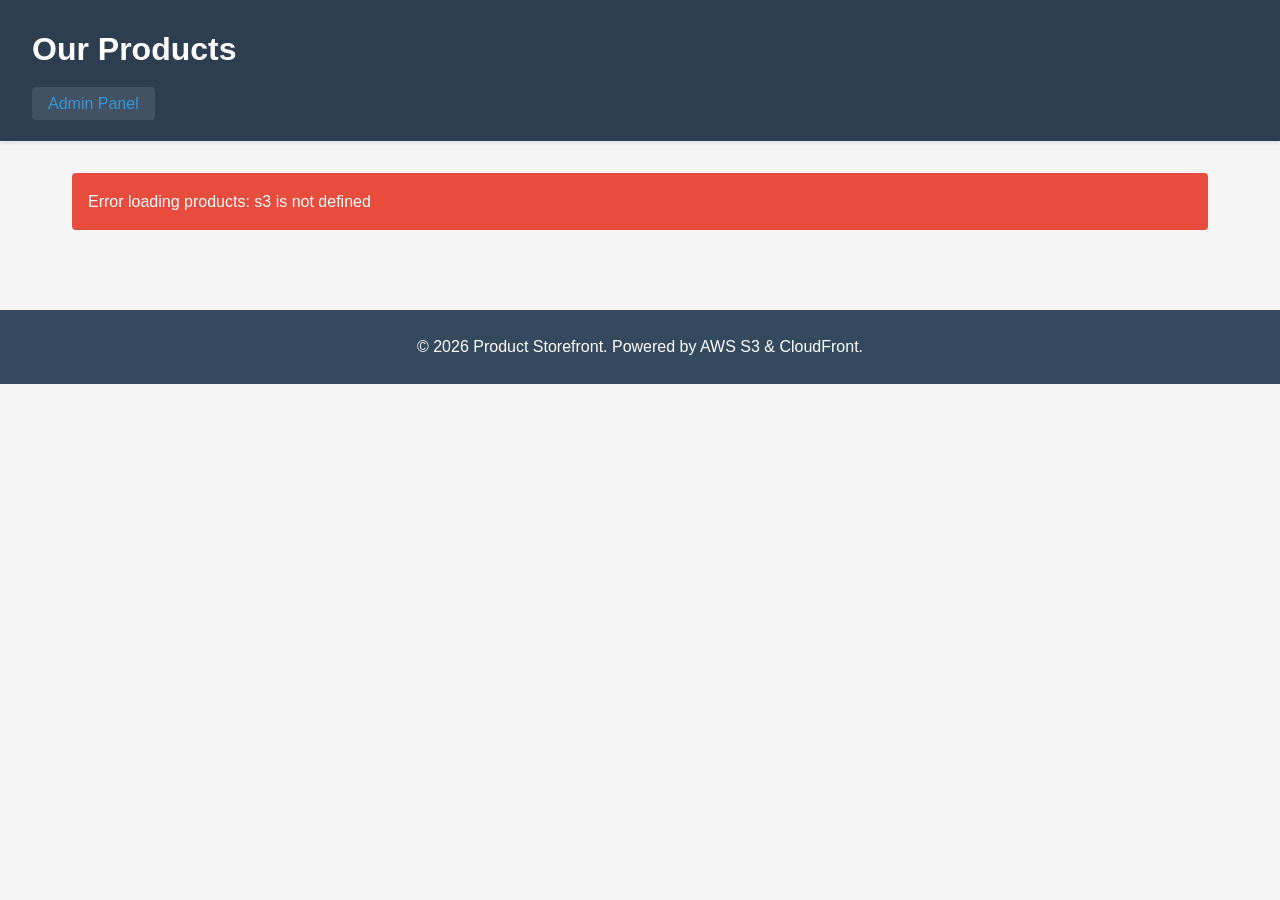
<file: index.html>
<!DOCTYPE html>
<html lang="en">
<head>
    <meta charset="UTF-8">
    <meta name="viewport" content="width=device-width, initial-scale=1.0">
    <title>Product Storefront</title>
    <link rel="stylesheet" href="styles.css">
</head>
<body>
    <header>
        <h1>Our Products</h1>
        <nav>
            <a href="admin.html" class="admin-link">Admin Panel</a>
        </nav>
    </header>
    
    <main>
        <div id="loading">Loading products...</div>
        <div id="error" class="error-message" style="display: none;"></div>
        <div id="products-container" class="products-grid"></div>
        <div id="no-products" style="display: none;" class="no-products">
            No products available yet. Visit the <a href="admin.html">Admin Panel</a> to add products.
        </div>
    </main>
    
    <footer>
        <p>&copy; 2026 Product Storefront. Powered by AWS S3 & CloudFront.</p>
    </footer>
    
    <!-- AWS SDK for JavaScript -->
    <script src="https://sdk.amazonaws.com/js/aws-sdk-2.1000.0.min.js"></script>
    <script src="config.js"></script>
    <script src="storefront.js"></script>
</body>
</html>
</file>
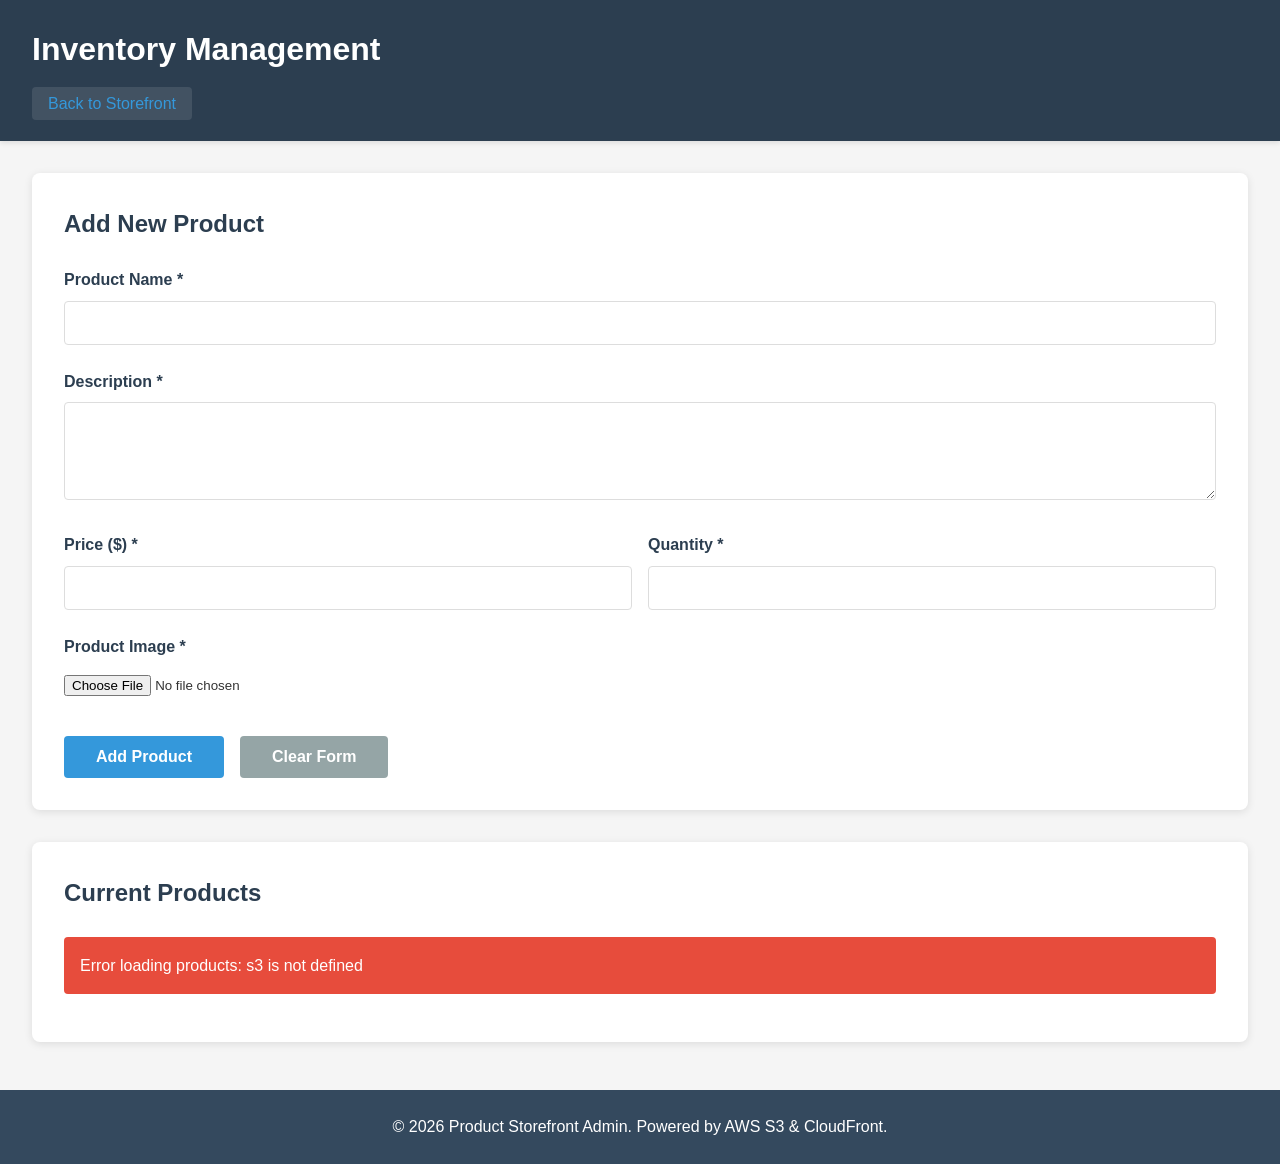
<file: admin.html>
<!DOCTYPE html>
<html lang="en">
<head>
    <meta charset="UTF-8">
    <meta name="viewport" content="width=device-width, initial-scale=1.0">
    <title>Admin Panel - Inventory Management</title>
    <link rel="stylesheet" href="styles.css">
</head>
<body>
    <header>
        <h1>Inventory Management</h1>
        <nav>
            <a href="index.html" class="storefront-link">Back to Storefront</a>
        </nav>
    </header>
    
    <main class="admin-main">
        <section class="add-product-section">
            <h2>Add New Product</h2>
            <form id="product-form">
                <div class="form-group">
                    <label for="product-name">Product Name *</label>
                    <input type="text" id="product-name" name="name" required>
                </div>
                
                <div class="form-group">
                    <label for="product-description">Description *</label>
                    <textarea id="product-description" name="description" rows="4" required></textarea>
                </div>
                
                <div class="form-row">
                    <div class="form-group">
                        <label for="product-price">Price ($) *</label>
                        <input type="number" id="product-price" name="price" step="0.01" min="0" required>
                    </div>
                    
                    <div class="form-group">
                        <label for="product-quantity">Quantity *</label>
                        <input type="number" id="product-quantity" name="quantity" min="0" required>
                    </div>
                </div>
                
                <div class="form-group">
                    <label for="product-image">Product Image *</label>
                    <input type="file" id="product-image" name="image" accept="image/*" required>
                    <div id="image-preview" class="image-preview"></div>
                </div>
                
                <div class="form-actions">
                    <button type="submit" id="submit-btn" class="btn btn-primary">Add Product</button>
                    <button type="reset" class="btn btn-secondary">Clear Form</button>
                </div>
                
                <div id="form-message" class="form-message"></div>
            </form>
        </section>
        
        <section class="products-list-section">
            <h2>Current Products</h2>
            <div id="loading">Loading products...</div>
            <div id="error" class="error-message" style="display: none;"></div>
            <div id="products-list" class="admin-products-list"></div>
            <div id="no-products" style="display: none;" class="no-products">
                No products yet. Add your first product above!
            </div>
        </section>
    </main>
    
    <footer>
        <p>&copy; 2026 Product Storefront Admin. Powered by AWS S3 & CloudFront.</p>
    </footer>
    
    <!-- AWS SDK for JavaScript -->
    <script src="https://sdk.amazonaws.com/js/aws-sdk-2.1000.0.min.js"></script>
    <script src="config.js"></script>
    <script src="admin.js"></script>
</body>
</html>
</file>
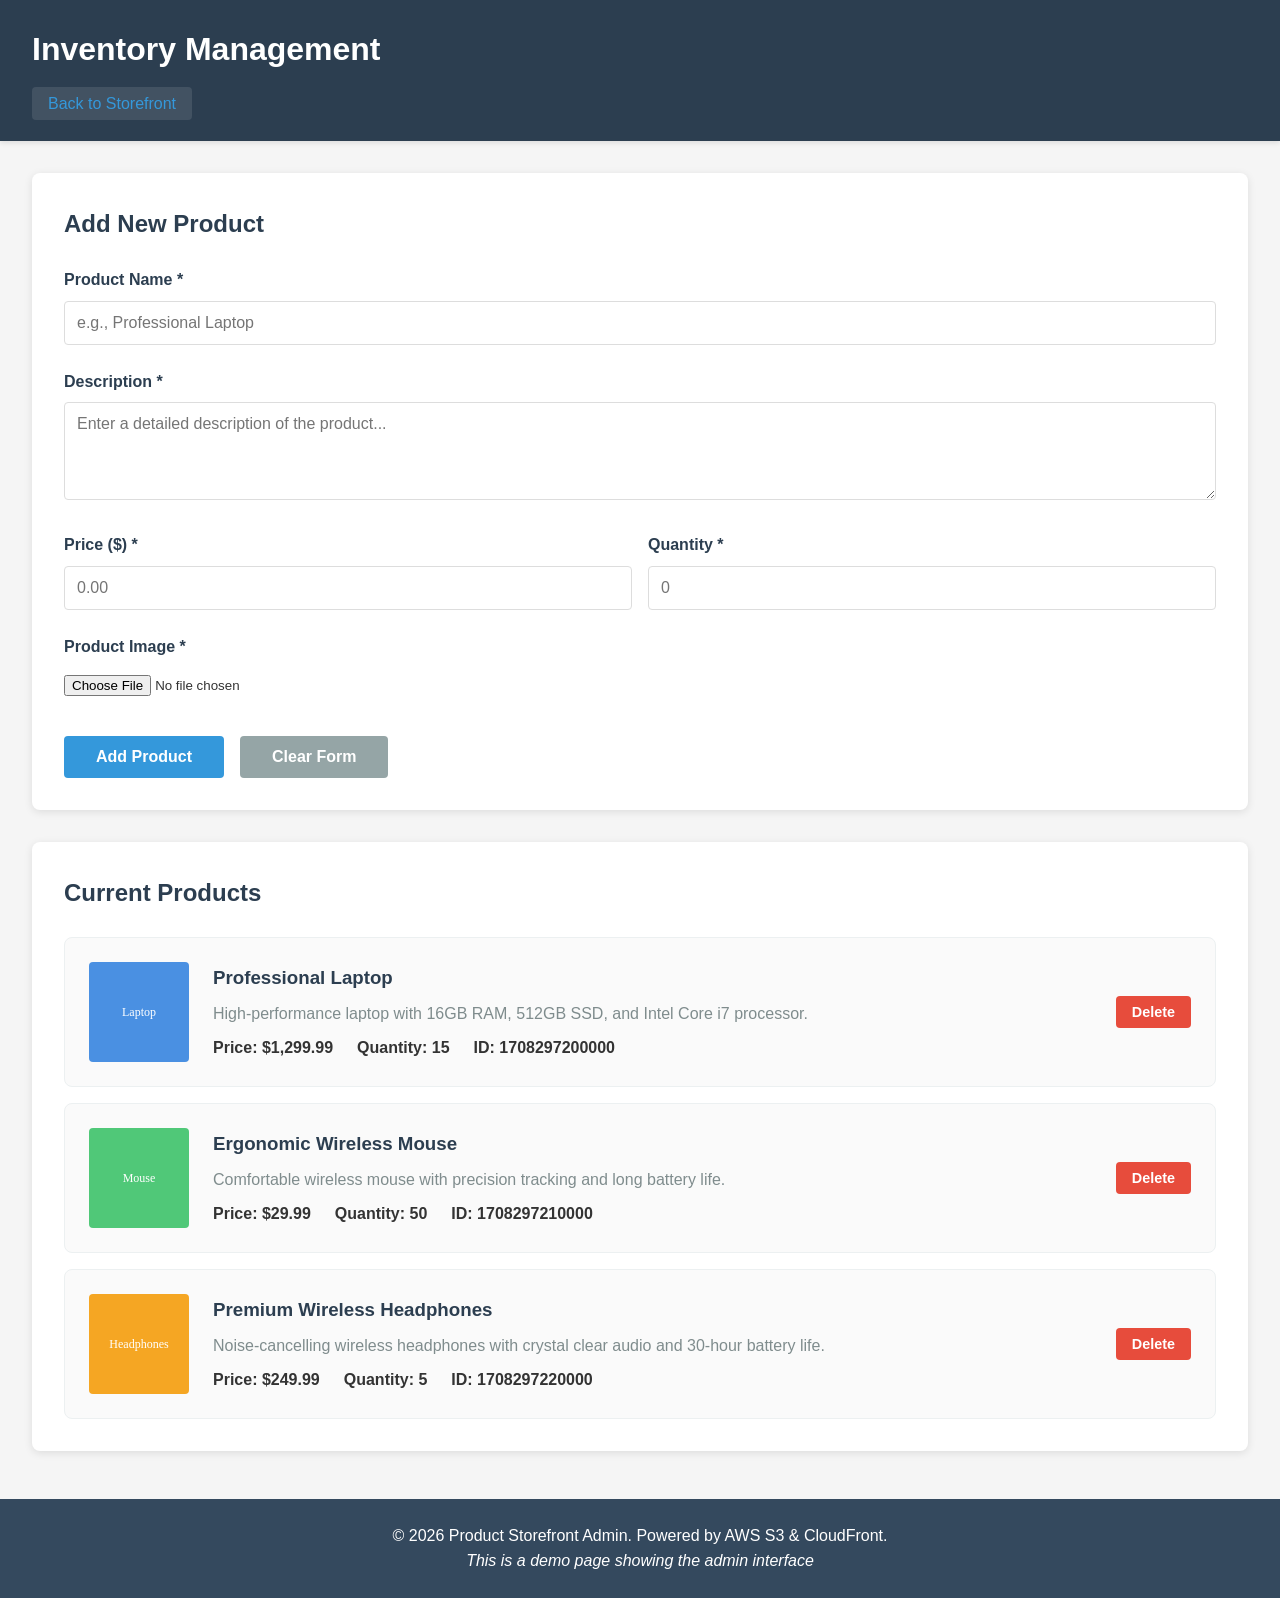
<file: demo-admin.html>
<!DOCTYPE html>
<html lang="en">
<head>
    <meta charset="UTF-8">
    <meta name="viewport" content="width=device-width, initial-scale=1.0">
    <title>Admin Panel Demo</title>
    <link rel="stylesheet" href="styles.css">
</head>
<body>
    <header>
        <h1>Inventory Management</h1>
        <nav>
            <a href="demo-storefront.html" class="storefront-link">Back to Storefront</a>
        </nav>
    </header>
    
    <main class="admin-main">
        <section class="add-product-section">
            <h2>Add New Product</h2>
            <form id="product-form">
                <div class="form-group">
                    <label for="product-name">Product Name *</label>
                    <input type="text" id="product-name" name="name" placeholder="e.g., Professional Laptop" required>
                </div>
                
                <div class="form-group">
                    <label for="product-description">Description *</label>
                    <textarea id="product-description" name="description" rows="4" placeholder="Enter a detailed description of the product..." required></textarea>
                </div>
                
                <div class="form-row">
                    <div class="form-group">
                        <label for="product-price">Price ($) *</label>
                        <input type="number" id="product-price" name="price" step="0.01" min="0" placeholder="0.00" required>
                    </div>
                    
                    <div class="form-group">
                        <label for="product-quantity">Quantity *</label>
                        <input type="number" id="product-quantity" name="quantity" min="0" placeholder="0" required>
                    </div>
                </div>
                
                <div class="form-group">
                    <label for="product-image">Product Image *</label>
                    <input type="file" id="product-image" name="image" accept="image/*" required>
                    <div id="image-preview" class="image-preview"></div>
                </div>
                
                <div class="form-actions">
                    <button type="button" class="btn btn-primary">Add Product</button>
                    <button type="reset" class="btn btn-secondary">Clear Form</button>
                </div>
            </form>
        </section>
        
        <section class="products-list-section">
            <h2>Current Products</h2>
            <div id="products-list" class="admin-products-list">
                <!-- Sample Product 1 -->
                <div class="admin-product-item">
                    <img src="data:image/svg+xml,%3Csvg xmlns='http://www.w3.org/2000/svg' width='100' height='100'%3E%3Crect fill='%234a90e2' width='100' height='100'/%3E%3Ctext fill='white' x='50%25' y='50%25' text-anchor='middle' dy='.3em' font-size='12'%3ELaptop%3C/text%3E%3C/svg%3E" alt="Laptop" class="admin-product-image">
                    <div class="admin-product-info">
                        <h3>Professional Laptop</h3>
                        <p>High-performance laptop with 16GB RAM, 512GB SSD, and Intel Core i7 processor.</p>
                        <div class="admin-product-meta">
                            <span>Price: $1,299.99</span>
                            <span>Quantity: 15</span>
                            <span>ID: 1708297200000</span>
                        </div>
                    </div>
                    <div class="admin-product-actions">
                        <button class="btn btn-danger">Delete</button>
                    </div>
                </div>
                
                <!-- Sample Product 2 -->
                <div class="admin-product-item">
                    <img src="data:image/svg+xml,%3Csvg xmlns='http://www.w3.org/2000/svg' width='100' height='100'%3E%3Crect fill='%2350c878' width='100' height='100'/%3E%3Ctext fill='white' x='50%25' y='50%25' text-anchor='middle' dy='.3em' font-size='12'%3EMouse%3C/text%3E%3C/svg%3E" alt="Mouse" class="admin-product-image">
                    <div class="admin-product-info">
                        <h3>Ergonomic Wireless Mouse</h3>
                        <p>Comfortable wireless mouse with precision tracking and long battery life.</p>
                        <div class="admin-product-meta">
                            <span>Price: $29.99</span>
                            <span>Quantity: 50</span>
                            <span>ID: 1708297210000</span>
                        </div>
                    </div>
                    <div class="admin-product-actions">
                        <button class="btn btn-danger">Delete</button>
                    </div>
                </div>
                
                <!-- Sample Product 3 -->
                <div class="admin-product-item">
                    <img src="data:image/svg+xml,%3Csvg xmlns='http://www.w3.org/2000/svg' width='100' height='100'%3E%3Crect fill='%23f5a623' width='100' height='100'/%3E%3Ctext fill='white' x='50%25' y='50%25' text-anchor='middle' dy='.3em' font-size='12'%3EHeadphones%3C/text%3E%3C/svg%3E" alt="Headphones" class="admin-product-image">
                    <div class="admin-product-info">
                        <h3>Premium Wireless Headphones</h3>
                        <p>Noise-cancelling wireless headphones with crystal clear audio and 30-hour battery life.</p>
                        <div class="admin-product-meta">
                            <span>Price: $249.99</span>
                            <span>Quantity: 5</span>
                            <span>ID: 1708297220000</span>
                        </div>
                    </div>
                    <div class="admin-product-actions">
                        <button class="btn btn-danger">Delete</button>
                    </div>
                </div>
            </div>
        </section>
    </main>
    
    <footer>
        <p>&copy; 2026 Product Storefront Admin. Powered by AWS S3 & CloudFront.</p>
        <p><em>This is a demo page showing the admin interface</em></p>
    </footer>
</body>
</html>
</file>
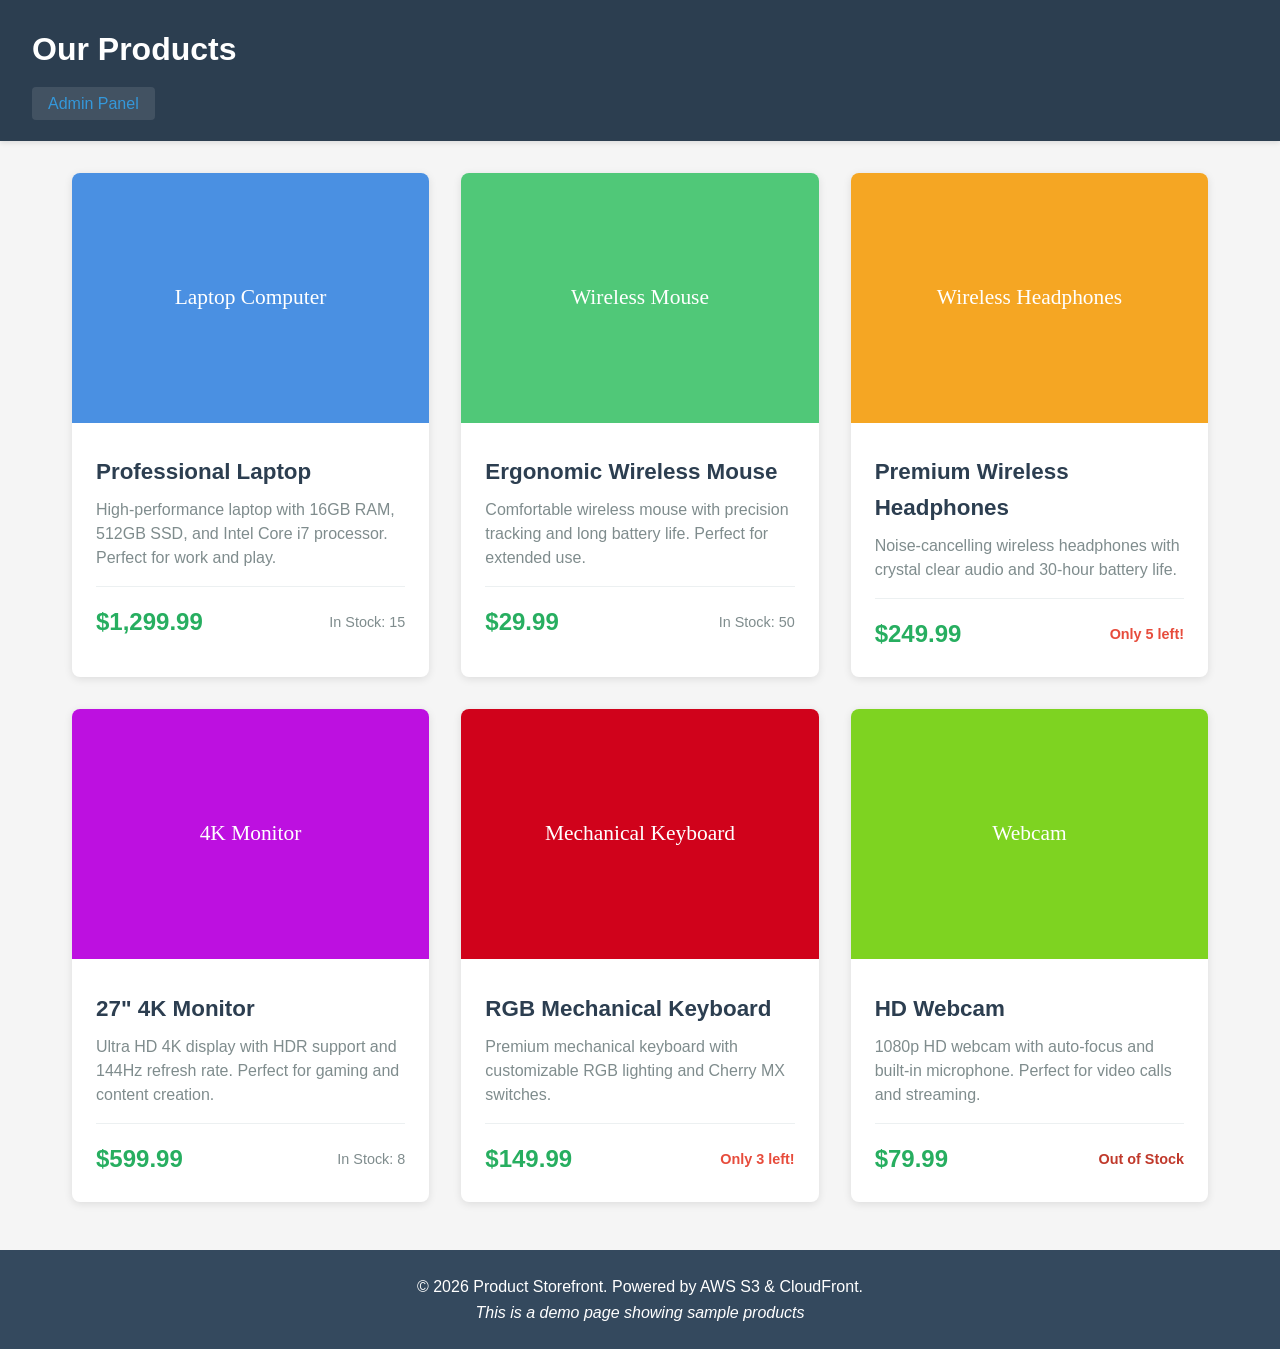
<file: demo-storefront.html>
<!DOCTYPE html>
<html lang="en">
<head>
    <meta charset="UTF-8">
    <meta name="viewport" content="width=device-width, initial-scale=1.0">
    <title>Product Storefront Demo</title>
    <link rel="stylesheet" href="styles.css">
</head>
<body>
    <header>
        <h1>Our Products</h1>
        <nav>
            <a href="admin-demo.html" class="admin-link">Admin Panel</a>
        </nav>
    </header>
    
    <main>
        <div id="products-container" class="products-grid">
            <!-- Sample Product 1 -->
            <div class="product-card">
                <img src="data:image/svg+xml,%3Csvg xmlns='http://www.w3.org/2000/svg' width='400' height='300'%3E%3Crect fill='%234a90e2' width='400' height='300'/%3E%3Ctext fill='white' x='50%25' y='50%25' text-anchor='middle' dy='.3em' font-size='24'%3ELaptop Computer%3C/text%3E%3C/svg%3E" alt="Laptop Computer" class="product-image">
                <div class="product-info">
                    <h3 class="product-name">Professional Laptop</h3>
                    <p class="product-description">High-performance laptop with 16GB RAM, 512GB SSD, and Intel Core i7 processor. Perfect for work and play.</p>
                    <div class="product-details">
                        <span class="product-price">$1,299.99</span>
                        <span class="product-quantity">In Stock: 15</span>
                    </div>
                </div>
            </div>
            
            <!-- Sample Product 2 -->
            <div class="product-card">
                <img src="data:image/svg+xml,%3Csvg xmlns='http://www.w3.org/2000/svg' width='400' height='300'%3E%3Crect fill='%2350c878' width='400' height='300'/%3E%3Ctext fill='white' x='50%25' y='50%25' text-anchor='middle' dy='.3em' font-size='24'%3EWireless Mouse%3C/text%3E%3C/svg%3E" alt="Wireless Mouse" class="product-image">
                <div class="product-info">
                    <h3 class="product-name">Ergonomic Wireless Mouse</h3>
                    <p class="product-description">Comfortable wireless mouse with precision tracking and long battery life. Perfect for extended use.</p>
                    <div class="product-details">
                        <span class="product-price">$29.99</span>
                        <span class="product-quantity">In Stock: 50</span>
                    </div>
                </div>
            </div>
            
            <!-- Sample Product 3 -->
            <div class="product-card">
                <img src="data:image/svg+xml,%3Csvg xmlns='http://www.w3.org/2000/svg' width='400' height='300'%3E%3Crect fill='%23f5a623' width='400' height='300'/%3E%3Ctext fill='white' x='50%25' y='50%25' text-anchor='middle' dy='.3em' font-size='24'%3EWireless Headphones%3C/text%3E%3C/svg%3E" alt="Headphones" class="product-image">
                <div class="product-info">
                    <h3 class="product-name">Premium Wireless Headphones</h3>
                    <p class="product-description">Noise-cancelling wireless headphones with crystal clear audio and 30-hour battery life.</p>
                    <div class="product-details">
                        <span class="product-price">$249.99</span>
                        <span class="product-quantity low-stock">Only 5 left!</span>
                    </div>
                </div>
            </div>
            
            <!-- Sample Product 4 -->
            <div class="product-card">
                <img src="data:image/svg+xml,%3Csvg xmlns='http://www.w3.org/2000/svg' width='400' height='300'%3E%3Crect fill='%23bd10e0' width='400' height='300'/%3E%3Ctext fill='white' x='50%25' y='50%25' text-anchor='middle' dy='.3em' font-size='24'%3E4K Monitor%3C/text%3E%3C/svg%3E" alt="Monitor" class="product-image">
                <div class="product-info">
                    <h3 class="product-name">27" 4K Monitor</h3>
                    <p class="product-description">Ultra HD 4K display with HDR support and 144Hz refresh rate. Perfect for gaming and content creation.</p>
                    <div class="product-details">
                        <span class="product-price">$599.99</span>
                        <span class="product-quantity">In Stock: 8</span>
                    </div>
                </div>
            </div>
            
            <!-- Sample Product 5 -->
            <div class="product-card">
                <img src="data:image/svg+xml,%3Csvg xmlns='http://www.w3.org/2000/svg' width='400' height='300'%3E%3Crect fill='%23d0021b' width='400' height='300'/%3E%3Ctext fill='white' x='50%25' y='50%25' text-anchor='middle' dy='.3em' font-size='24'%3EMechanical Keyboard%3C/text%3E%3C/svg%3E" alt="Keyboard" class="product-image">
                <div class="product-info">
                    <h3 class="product-name">RGB Mechanical Keyboard</h3>
                    <p class="product-description">Premium mechanical keyboard with customizable RGB lighting and Cherry MX switches.</p>
                    <div class="product-details">
                        <span class="product-price">$149.99</span>
                        <span class="product-quantity low-stock">Only 3 left!</span>
                    </div>
                </div>
            </div>
            
            <!-- Sample Product 6 -->
            <div class="product-card">
                <img src="data:image/svg+xml,%3Csvg xmlns='http://www.w3.org/2000/svg' width='400' height='300'%3E%3Crect fill='%237ed321' width='400' height='300'/%3E%3Ctext fill='white' x='50%25' y='50%25' text-anchor='middle' dy='.3em' font-size='24'%3EWebcam%3C/text%3E%3C/svg%3E" alt="Webcam" class="product-image">
                <div class="product-info">
                    <h3 class="product-name">HD Webcam</h3>
                    <p class="product-description">1080p HD webcam with auto-focus and built-in microphone. Perfect for video calls and streaming.</p>
                    <div class="product-details">
                        <span class="product-price">$79.99</span>
                        <span class="product-quantity out-of-stock">Out of Stock</span>
                    </div>
                </div>
            </div>
        </div>
    </main>
    
    <footer>
        <p>&copy; 2026 Product Storefront. Powered by AWS S3 & CloudFront.</p>
        <p><em>This is a demo page showing sample products</em></p>
    </footer>
</body>
</html>
</file>
<file: styles.css>
* {
    margin: 0;
    padding: 0;
    box-sizing: border-box;
}

body {
    font-family: -apple-system, BlinkMacSystemFont, 'Segoe UI', Roboto, Oxygen, Ubuntu, Cantarell, sans-serif;
    line-height: 1.6;
    color: #333;
    background-color: #f5f5f5;
}

header {
    background-color: #2c3e50;
    color: white;
    padding: 1.5rem 2rem;
    box-shadow: 0 2px 5px rgba(0,0,0,0.1);
}

header h1 {
    font-size: 2rem;
    margin-bottom: 0.5rem;
}

nav {
    margin-top: 1rem;
}

nav a {
    color: #3498db;
    text-decoration: none;
    padding: 0.5rem 1rem;
    background-color: rgba(255,255,255,0.1);
    border-radius: 4px;
    transition: background-color 0.3s;
}

nav a:hover {
    background-color: rgba(255,255,255,0.2);
}

main {
    max-width: 1200px;
    margin: 2rem auto;
    padding: 0 2rem;
}

.admin-main {
    max-width: 1400px;
}

footer {
    background-color: #34495e;
    color: white;
    text-align: center;
    padding: 1.5rem;
    margin-top: 3rem;
}

/* Loading and Messages */
#loading {
    text-align: center;
    padding: 2rem;
    font-size: 1.2rem;
    color: #7f8c8d;
}

.error-message {
    background-color: #e74c3c;
    color: white;
    padding: 1rem;
    border-radius: 4px;
    margin-bottom: 1rem;
}

.success-message {
    background-color: #27ae60;
    color: white;
    padding: 1rem;
    border-radius: 4px;
    margin-bottom: 1rem;
}

.no-products {
    text-align: center;
    padding: 3rem;
    font-size: 1.2rem;
    color: #7f8c8d;
}

.no-products a {
    color: #3498db;
    text-decoration: none;
}

.no-products a:hover {
    text-decoration: underline;
}

/* Products Grid (Storefront) */
.products-grid {
    display: grid;
    grid-template-columns: repeat(auto-fill, minmax(280px, 1fr));
    gap: 2rem;
    margin-top: 2rem;
}

.product-card {
    background-color: white;
    border-radius: 8px;
    box-shadow: 0 2px 8px rgba(0,0,0,0.1);
    overflow: hidden;
    transition: transform 0.3s, box-shadow 0.3s;
}

.product-card:hover {
    transform: translateY(-5px);
    box-shadow: 0 4px 12px rgba(0,0,0,0.15);
}

.product-image {
    width: 100%;
    height: 250px;
    object-fit: cover;
    background-color: #ecf0f1;
}

.product-info {
    padding: 1.5rem;
}

.product-name {
    font-size: 1.4rem;
    font-weight: 600;
    margin-bottom: 0.5rem;
    color: #2c3e50;
}

.product-description {
    color: #7f8c8d;
    margin-bottom: 1rem;
    line-height: 1.5;
}

.product-details {
    display: flex;
    justify-content: space-between;
    align-items: center;
    margin-top: 1rem;
    padding-top: 1rem;
    border-top: 1px solid #ecf0f1;
}

.product-price {
    font-size: 1.5rem;
    font-weight: 700;
    color: #27ae60;
}

.product-quantity {
    color: #7f8c8d;
    font-size: 0.9rem;
}

.product-quantity.low-stock {
    color: #e74c3c;
    font-weight: 600;
}

.product-quantity.out-of-stock {
    color: #c0392b;
    font-weight: 700;
}

/* Admin Form Styles */
.add-product-section {
    background-color: white;
    padding: 2rem;
    border-radius: 8px;
    box-shadow: 0 2px 8px rgba(0,0,0,0.1);
    margin-bottom: 2rem;
}

.add-product-section h2 {
    margin-bottom: 1.5rem;
    color: #2c3e50;
}

.form-group {
    margin-bottom: 1.5rem;
}

.form-row {
    display: grid;
    grid-template-columns: 1fr 1fr;
    gap: 1rem;
}

label {
    display: block;
    margin-bottom: 0.5rem;
    font-weight: 600;
    color: #2c3e50;
}

input[type="text"],
input[type="number"],
textarea {
    width: 100%;
    padding: 0.75rem;
    border: 1px solid #ddd;
    border-radius: 4px;
    font-size: 1rem;
    font-family: inherit;
    transition: border-color 0.3s;
}

input[type="text"]:focus,
input[type="number"]:focus,
textarea:focus {
    outline: none;
    border-color: #3498db;
}

input[type="file"] {
    padding: 0.5rem 0;
}

.image-preview {
    margin-top: 1rem;
}

.image-preview img {
    max-width: 200px;
    max-height: 200px;
    border-radius: 4px;
    border: 2px solid #ecf0f1;
}

.form-actions {
    display: flex;
    gap: 1rem;
    margin-top: 2rem;
}

.btn {
    padding: 0.75rem 2rem;
    border: none;
    border-radius: 4px;
    font-size: 1rem;
    font-weight: 600;
    cursor: pointer;
    transition: background-color 0.3s, transform 0.1s;
}

.btn:active {
    transform: scale(0.98);
}

.btn-primary {
    background-color: #3498db;
    color: white;
}

.btn-primary:hover {
    background-color: #2980b9;
}

.btn-primary:disabled {
    background-color: #95a5a6;
    cursor: not-allowed;
}

.btn-secondary {
    background-color: #95a5a6;
    color: white;
}

.btn-secondary:hover {
    background-color: #7f8c8d;
}

.btn-danger {
    background-color: #e74c3c;
    color: white;
    padding: 0.5rem 1rem;
    font-size: 0.9rem;
}

.btn-danger:hover {
    background-color: #c0392b;
}

.form-message {
    margin-top: 1rem;
    padding: 1rem;
    border-radius: 4px;
    display: none;
}

.form-message.success {
    background-color: #d4edda;
    color: #155724;
    border: 1px solid #c3e6cb;
    display: block;
}

.form-message.error {
    background-color: #f8d7da;
    color: #721c24;
    border: 1px solid #f5c6cb;
    display: block;
}

/* Admin Products List */
.products-list-section {
    background-color: white;
    padding: 2rem;
    border-radius: 8px;
    box-shadow: 0 2px 8px rgba(0,0,0,0.1);
}

.products-list-section h2 {
    margin-bottom: 1.5rem;
    color: #2c3e50;
}

.admin-products-list {
    display: grid;
    gap: 1rem;
}

.admin-product-item {
    display: flex;
    gap: 1.5rem;
    padding: 1.5rem;
    border: 1px solid #ecf0f1;
    border-radius: 8px;
    background-color: #fafafa;
    align-items: center;
}

.admin-product-image {
    width: 100px;
    height: 100px;
    object-fit: cover;
    border-radius: 4px;
    flex-shrink: 0;
}

.admin-product-info {
    flex-grow: 1;
}

.admin-product-info h3 {
    margin-bottom: 0.5rem;
    color: #2c3e50;
}

.admin-product-info p {
    color: #7f8c8d;
    margin-bottom: 0.25rem;
}

.admin-product-meta {
    display: flex;
    gap: 1.5rem;
    margin-top: 0.5rem;
}

.admin-product-meta span {
    font-weight: 600;
}

.admin-product-actions {
    display: flex;
    flex-direction: column;
    gap: 0.5rem;
}

/* Responsive Design */
@media (max-width: 768px) {
    .products-grid {
        grid-template-columns: repeat(auto-fill, minmax(200px, 1fr));
        gap: 1rem;
    }
    
    .form-row {
        grid-template-columns: 1fr;
    }
    
    .admin-product-item {
        flex-direction: column;
        align-items: flex-start;
    }
    
    .admin-product-actions {
        flex-direction: row;
        width: 100%;
    }
}
</file>
